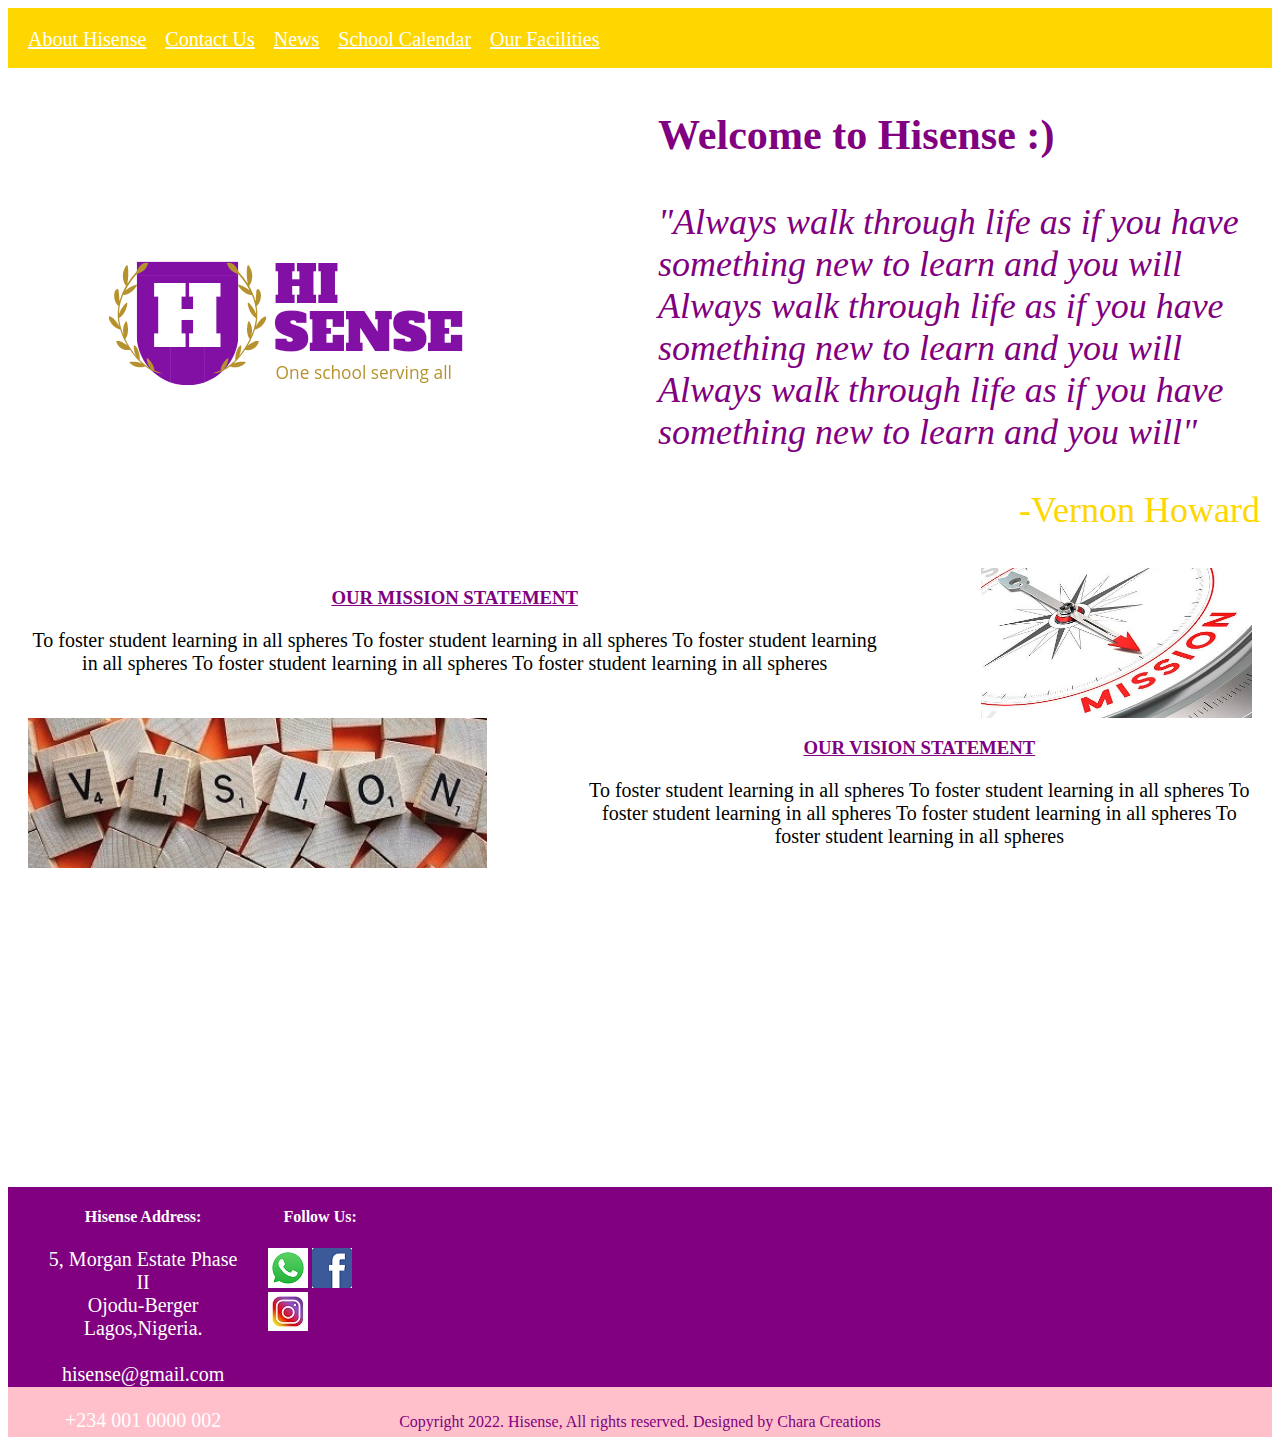
<file: hisense/hisense.html>
<!doctype html>
<html>
<head>
 <title>hisense website</title>
</head>
<body>
<div>
    <div style="background-color:gold; height:20px; padding:20px">
	   <a href="#" style="color:white; font-size:20px; margin-right:15px">About Hisense</a>
       <a href="#" style="color:white; font-size:20px;">Contact Us</a>
	   <a href="#" style="color:white; font-size:20px; margin-left:15px">News</a>
	   <a href="#" style="color:white; font-size:20px; margin-left:15px">School Calendar</a>
	    <a href="#" style="color:white; font-size:20px; margin-left:15px">Our Facilities</a>
		
    </div>
	<div style="height:500px; display:flex;font-size:36px; color:purple; margin-left:60px">
	  
	    <div> <img src="logo.png">
		</div>
		
		<div style= "width:50%; margin-left:90px"> 
		<p align= "center"> <h3>Welcome to Hisense :)</h3><i>"Always walk through life as if you have something new to learn and you will <span>Always walk through life as if you have something new to learn and you will</span> Always walk through life as if you have something new to learn and you will"</i> </P> 
		
		<p align="right" style="color:gold"> -Vernon Howard</p>
		</div>
	</div>
    <div style="display:flex; margin-right:20px; margin-left:20px">
	    
		<div style="margin-right:100px">
		    <h3 align="center" style="color:purple;"><u> OUR MISSION STATEMENT</u></h3>
			<p align="center" style="font-size:20px">  To foster student learning in all spheres To foster student learning in all spheres <span>To foster student learning in all spheres To foster student learning in all spheres To foster student learning in all spheres</span> </P>
		</div>
        <div style="height:150px">
		   <img src="mission.jpg" height="150px">  
	    </div>
	</div>
	<div style="display:flex; margin-right:20px; margin-left:20px">
	    
		<div style="height:150px">
	        <img src="vision2.jpg" height="150px">
		</div>
	    <div style="margin-left:100px"> 
	    <h3 align="center" style="color:purple;"><u> OUR VISION STATEMENT </u></h3>
		<p align="center" style="font-size:20px">  To foster student learning in all spheres To foster student learning in all spheres <span>To foster student learning in all spheres To foster student learning in all spheres To foster student learning in all spheres</span> </P>
	    </div>
    </div>
	
	
	
	<div style=" margin-left:100px">
	  
	  <iframe width="560" height="315" src="https://www.youtube.com/embed/YiRPC3MHsk4" title="YouTube video player" frameborder="0" allow="accelerometer; autoplay; clipboard-write; encrypted-media; gyroscope; picture-in-picture" allowfullscreen></iframe>
		
		
		<iframe width="560" height="315" src="https://www.youtube.com/embed/qGTH6a3Ihk4" title="YouTube video player" frameborder="0" allow="accelerometer; autoplay; clipboard-write; encrypted-media; gyroscope; picture-in-picture" allowfullscreen></iframe>
	
	
	</div>
	
	
	
	
	
	
	
	
	
    <div style="background-color:purple; display:flex;height:200px"> 
	
	  
	   <div style="margin-left:40px">
	   
          	<h4 align="center" style="color:white"> Hisense Address:</h4>
	       <p align="center" style="color:white;font-size:20px">5, Morgan Estate Phase II<br>Ojodu-Berger Lagos,Nigeria.</br> <br>hisense@gmail.com</br><br>+234 001 0000 002</br> </p>
	   
	   </div>
	   
	   <div style="margin-left:30px">
	       <h4 align="center" style="color:white"> Follow Us:</h4>
		   <img src="wa2.png">
		    <img src="fb1.png">
			<img src="ig.jpg">
	        
	   </div>
	
	   <div style="margin-left:300px">
	    
		 <iframe src="https://www.google.com/maps/embed?pb=!1m18!1m12!1m3!1d3962.9988041929955!2d3.3566059143172016!3d6.647067923559698!2m3!1f0!2f0!3f0!3m2!1i1024!2i768!4f13.1!3m3!1m2!1s0x103b93f3c0e66ddf%3A0x7bdcdfa229080f1!2sMorgan%20Estate%20PHASE%20II!5e0!3m2!1sen!2sng!4v1651574527935!5m2!1sen!2sng" width="600" height="200" style="border:0;" allowfullscreen="" loading="lazy" referrerpolicy="no-referrer-when-downgrade"></iframe>
	   
	   </div>
	   
	
	</div>
 
 
    <div style="background-color:pink; color:purple; height:30px; padding:10px">
	   <p align="center" width="50%"> Copyright 2022. Hisense, All rights reserved. Designed by Chara Creations</p>
	</div>
 
 </div>
</body>
</html>
</file>
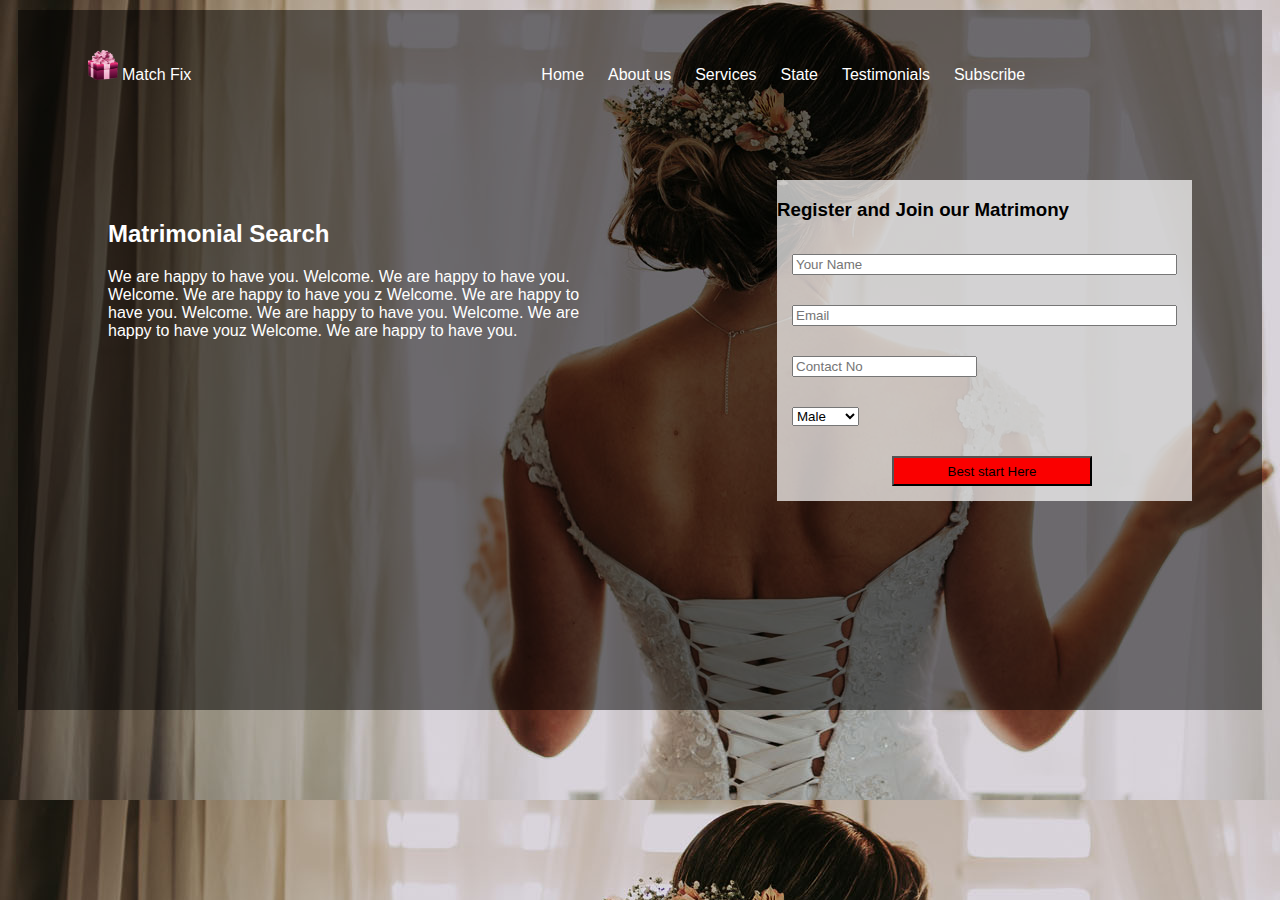
<file: matchfix/bannerpract.html>
<!doctype html>
<html>
<head>
     <title>CLASS WORK Practice</title>
	 
	 <meta name="viewport" content="width=device-width,initial-scale=1,shrink-to-fit=no">
	 <link href="banner.css" rel="stylesheet" type="text/css"/>
	 
</head>
<body>
       <div id="overlay">
       <!-- navigation starts here-->
       <div class="content">
		     <div>
				<img src="gift.png" alt="logo"/>
				<span>Match Fix</span>
			 </div>
	         <div id="list">
				<ul id='menu'>
					<li>Home</li>
					<li>About us</li>
					<li>Services</li>
					<li>State</li>
					<li>Testimonials</li>
					<li>Subscribe</li>
	
				</ul>
			 </div>
	   </div>
	   
	   <!--navigation ends here-->
	  
	  
		
	         <div class="content">
	     <!--parent div here--> 
			 <div id="text">
			     <h2>Matrimonial Search</h2>
				 <span>We are happy to have you. Welcome. We are happy to have you. Welcome. We are

				 happy to have you z Welcome. We are happy to have you. Welcome. We are happy to have you. Welcome. We are happy to have youz Welcome. We are happy to have you.</span>
				
			 </div>
			 
			 
			 
			 
			 <div id="form">
			 <!--form div begins -->
			      
				  <h3>Register and Join our Matrimony</h3>
				  
				  <form>
				      <div class="input">
					     <input type="text" size="45px" placeholder="Your Name">
					  </div>
					  
					  <div class="input">
					     <input type="email" size="45px" placeholder="Email">
					  </div>
					  
					  <div class="input">
					     <input type="number" size="50px" placeholder="Contact No">
					  </div>
					  
					  <div class="input">
					  <select>
					      
						  <option>Male</option>
						  <option>Female</option>
						  <option>Others</option>
					  
					  </select>
					  </div>
					  
					  <div class="input">
					  <button>Best start Here</button>
					  </div>
	
				  </form>
			 
			 
			 <!-- form div ends-->
			 </div>
			 </div>
	   
	   
	   
	   
	   
	   
	   
	   
	     
	   </div>
       <!--parent div ends here-->
</body>
</html>
</file>
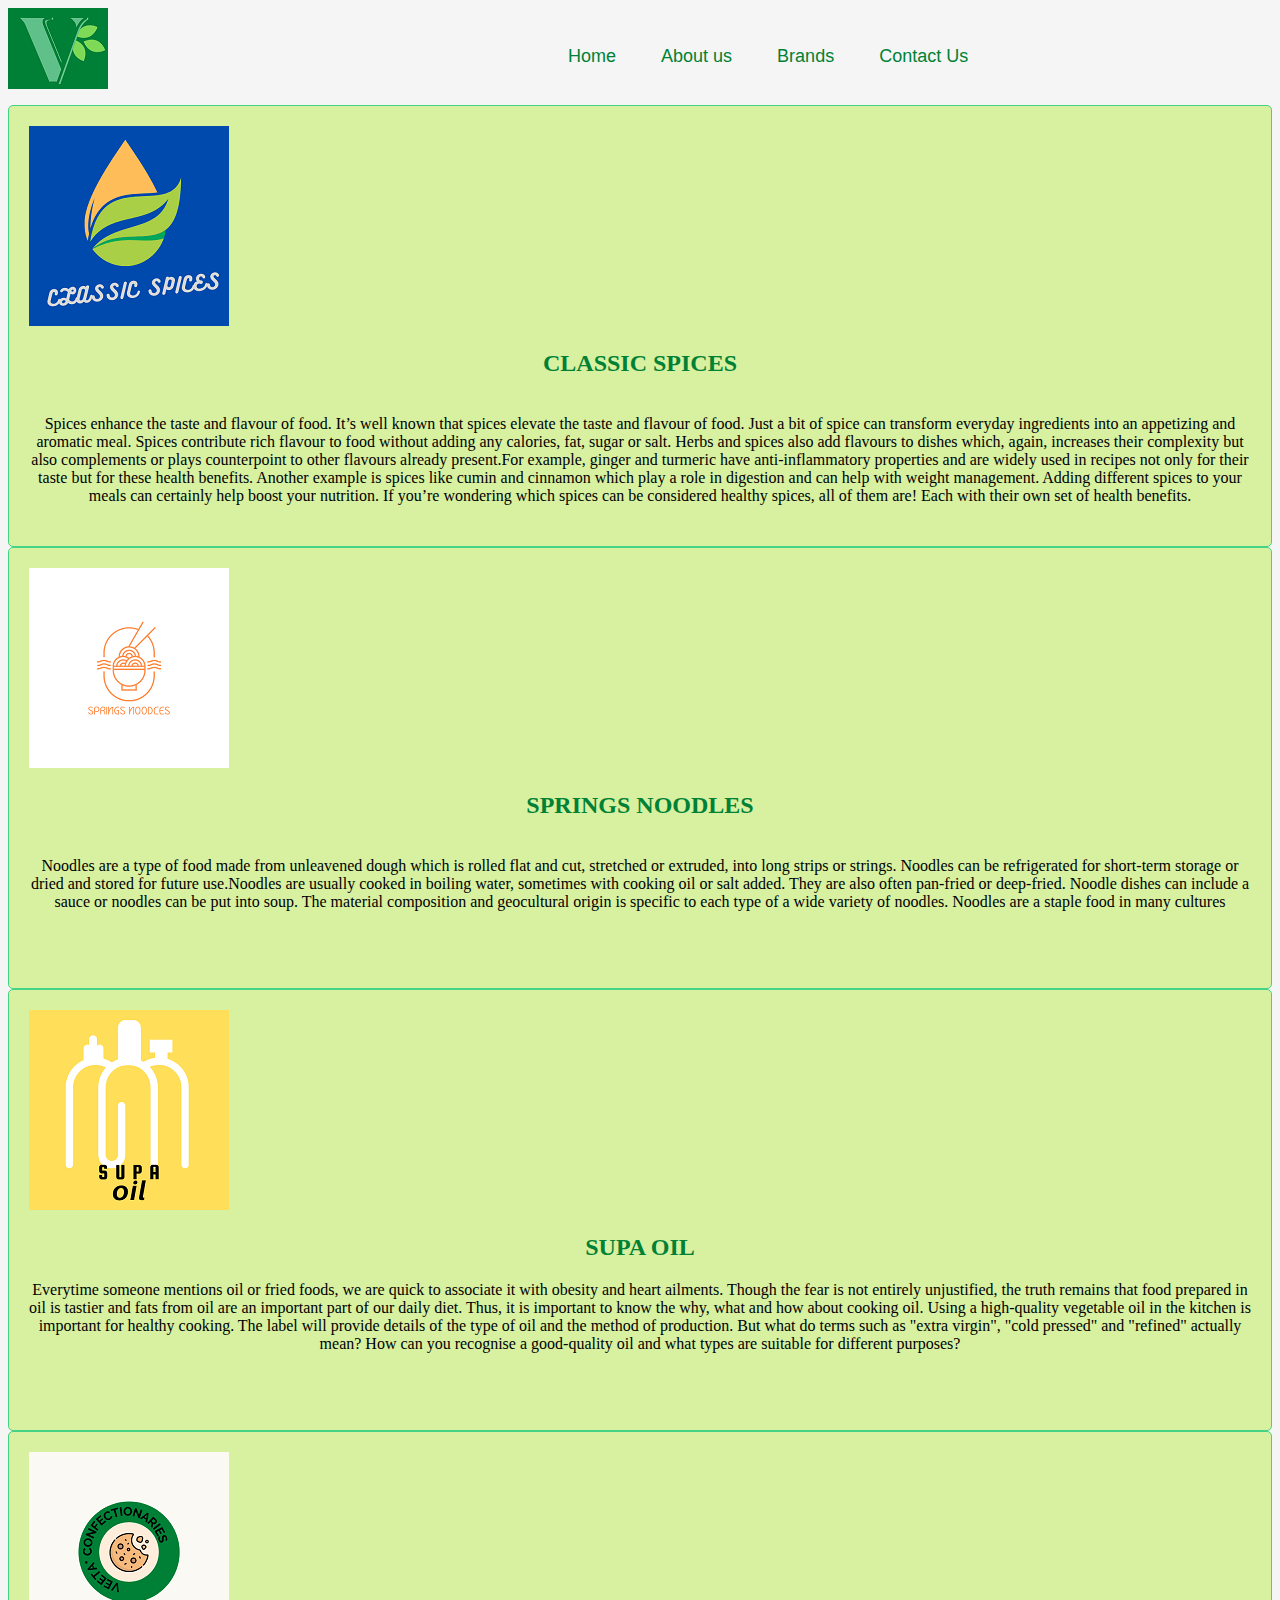
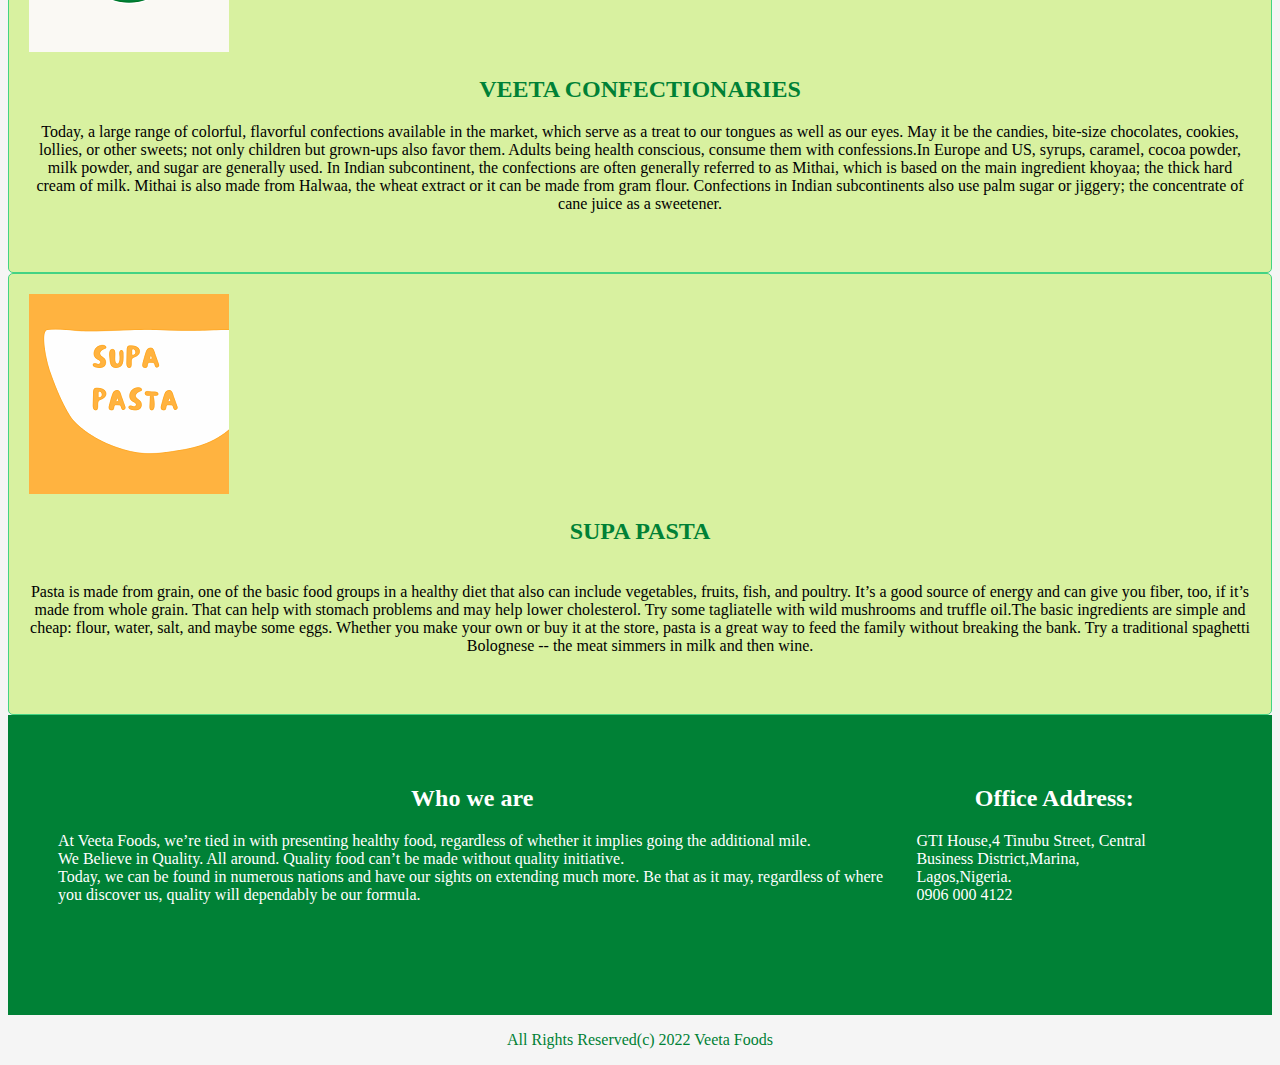
<file: veeta/brands.html>
<!doctype html>
<html>
<head>
   <title> Veeta Foods </title>
   <link href="veeta.css" rel="stylesheet" type="text/css">
</head>
<body>
<div>
     <div id="menu">
          <div>
             <img src="logo.png" alt="logo">
		     
          </div>
	      <div style="margin-left:400px">
	          <ul id="links">
	            <a href="mini_project2.html"> <li>Home</li> </a>
		        <a href="#about"> <li>About us</li> </a>
		        <a href="brands.html"> <li>Brands</li> </a>
		        <a href="contact_us.html"> <li>Contact Us</li> </a>
              </ul>
		  </div>
	 </div>
     <div class="classic">
		<img src="images/spices.png" alt="brandlogo">
		<h2 class="spice">CLASSIC SPICES</h2>
		<p><br>Spices enhance the taste and flavour of food.
			It’s well known that spices elevate the taste and flavour of food. Just a bit of spice can transform everyday ingredients into an appetizing and aromatic meal. Spices contribute rich flavour to food without adding any calories, fat, sugar or salt.
			Herbs and spices also add flavours to dishes which, again, increases their complexity but also complements or plays counterpoint to other flavours already present.For example, ginger and turmeric have anti-inflammatory properties and are widely used in recipes not only for their taste but for these health benefits. Another example is spices like cumin and cinnamon which play a role in digestion and can help with weight management.
			Adding different spices to your meals can certainly help boost your nutrition. If you’re wondering which spices can be considered healthy spices, all of them are! Each with their own set of health benefits.
		</p>
	 </div>
	 <div class="classic">
		<img src="images/noodle.png" alt="brandlogo">
		<h2 class="spice">SPRINGS NOODLES</h2>
		<p><br>
			Noodles are a type of food made from unleavened dough which is rolled flat and cut, stretched or extruded, into long strips or strings. Noodles can be refrigerated for short-term storage or dried and stored for future use.Noodles are usually cooked in boiling water, sometimes with cooking oil or salt added. They are also often pan-fried or deep-fried. Noodle dishes can include a sauce or noodles can be put into soup. The material composition and geocultural origin is specific to each type of a wide variety of noodles. Noodles are a staple food in many cultures
	   </p>
	 </div>
	 <div class="classic">
		<img src="images/oil.png" alt="brandlogo">
		<h2 class="spice">SUPA OIL</h2>
		<p>Everytime someone mentions oil or fried foods, we are quick to associate it with obesity and heart ailments. Though the fear is not entirely unjustified, the truth remains that food prepared in oil is tastier and fats from oil are an important part of our daily diet. Thus, it is important to know the why, what and how about cooking oil. Using a high-quality vegetable oil in the kitchen is important for healthy cooking. The label will provide details of the type of oil and the method of production. But what do terms such as "extra virgin", "cold pressed" and "refined" actually mean? How can you recognise a good-quality oil and what types are suitable for different purposes?
		</p>
	 </div>
	 <div class="classic">
		<img src="images/veeta.png" alt="brandlogo">
		<h2 class="spice">VEETA CONFECTIONARIES</h2>
		<p>Today, a large range of colorful, flavorful confections available in the market, which serve as a treat to our tongues as well as our eyes. May it be the candies, bite-size chocolates, cookies, lollies, or other sweets; not only children but grown-ups also favor them. Adults being health conscious, consume them with confessions.In Europe and US, syrups, caramel, cocoa powder, milk powder, and sugar are generally used. In Indian subcontinent, the confections are often generally referred to as Mithai, which is based on the main ingredient khoyaa; the thick hard cream of milk. Mithai is also made from Halwaa, the wheat extract or it can be made from gram flour. Confections in Indian subcontinents also use palm sugar or jiggery; the concentrate of cane juice as a sweetener.
		</p>
	 </div>
	 <div class="classic">
	 
	    <img src="images/supa.png" alt="brandlogo">
		<h2 class="spice">SUPA PASTA</h2>
		<p><br>
			Pasta is made from grain, one of the basic food groups in a healthy diet that also can include vegetables, fruits, fish, and poultry. It’s a good source of energy and can give you fiber, too, if it’s made from whole grain. That can help with stomach problems and may help lower cholesterol. Try some tagliatelle with wild mushrooms and truffle oil.The basic ingredients are simple and cheap: flour, water, salt, and maybe some eggs. Whether you make your own or buy it at the store, pasta is a great way to feed the family without breaking the bank. Try a traditional spaghetti Bolognese -- the meat simmers in milk and then wine. 
		</p>
	 </div>
  
        <div id="footer">
		    <div class="foot" id="about">
			<h2>
				Who we are
			</h2>
	        <span> 
			At Veeta Foods, we’re tied in with presenting healthy food, regardless of whether it implies going the additional mile.<br>We Believe in Quality. All around. Quality food can’t be made without quality initiative.<br>Today, we can be found in numerous nations and have our sights on extending much more. Be that as it may, regardless of where you discover us, quality will dependably be our formula.
			</span>
		        
            
			</div>
			<div class="foot">
				<h2> Office Address:</h2>
	            <span>GTI House,4 Tinubu Street, Central Business District,Marina,<br> Lagos,Nigeria.<br>0906 000 4122<br></span>
			</div>
		
		</div>
 
        <div>
		<p id="rights"> All Rights Reserved(c) 2022 Veeta Foods </p>
		</div>
</div>
</body>
</html>
</file>
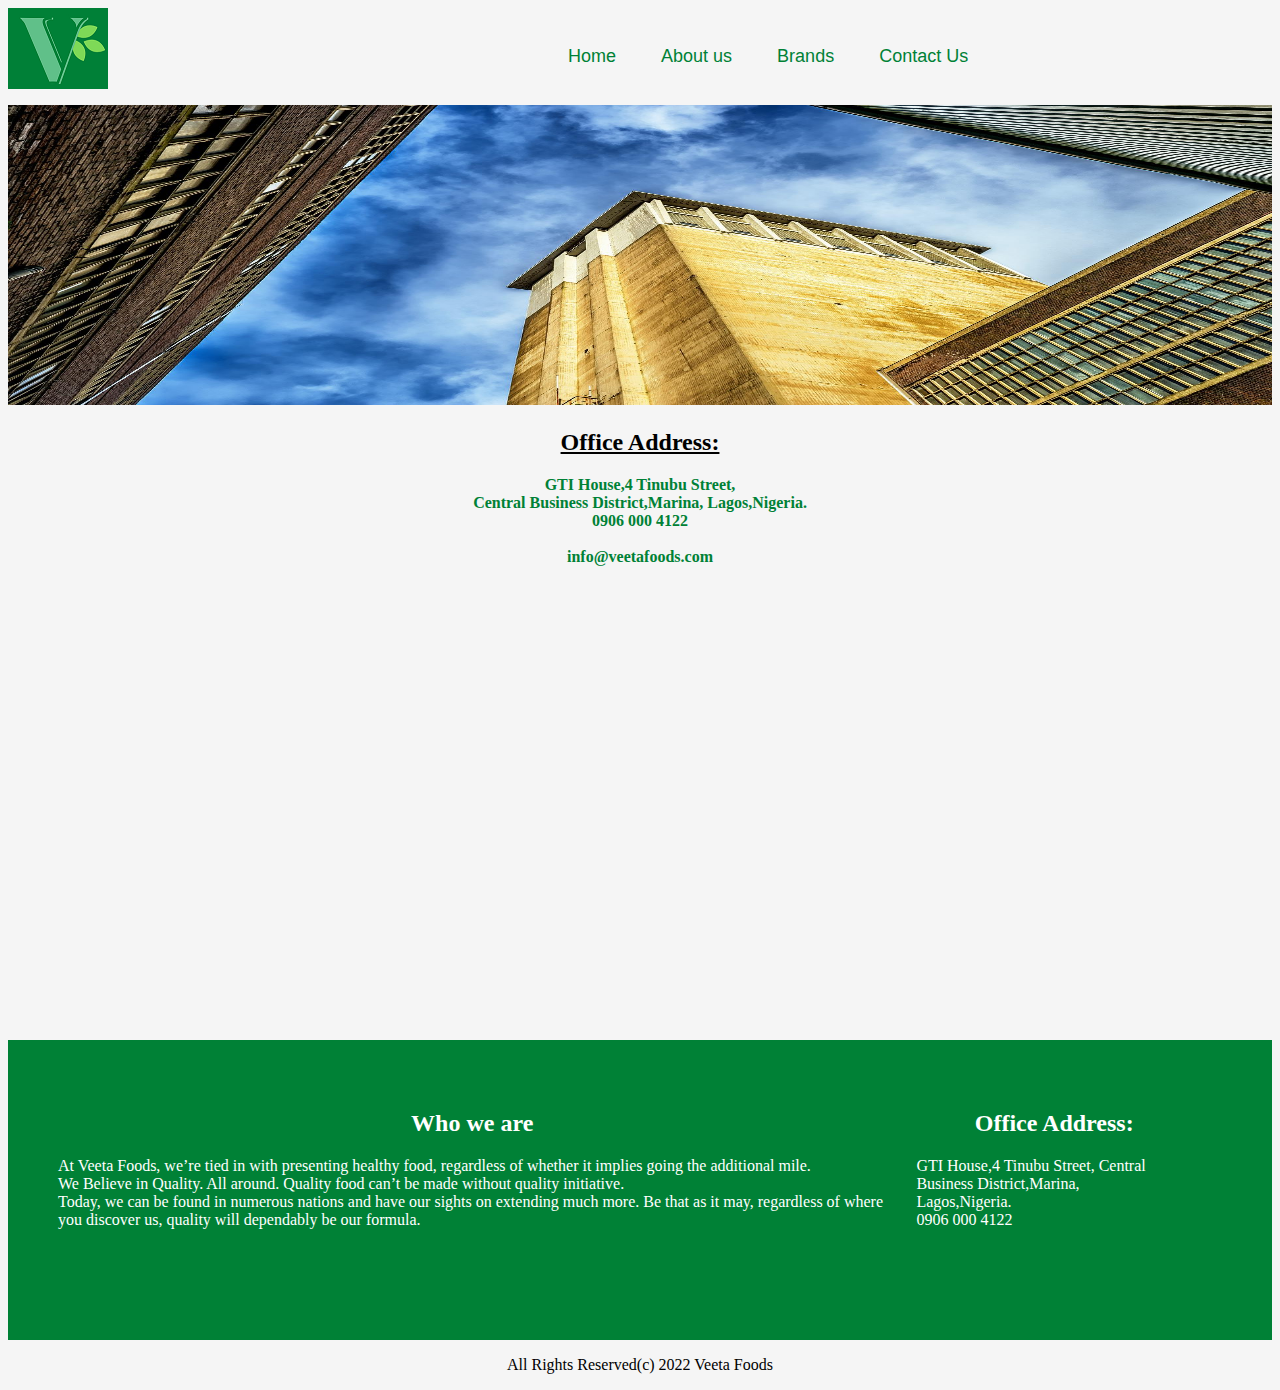
<file: veeta/contact_us.html>
<!doctype html>
<html>
<head>
   <title> Veeta Foods </title>
   <link href="veeta.css" rel="stylesheet" type="text/css">
   <meta name="keywords" content="food,health,oil,spices,pasta,nutrients">
</head>
<body>
	<div>
		<div id="menu">
			<div>
				<img src="logo.png" alt="logo">

			</div>
			<div style="margin-left:400px">
				<ul id="links">
					<a href="mini_project2.html"> <li>Home</li> </a>
					<a href="#"> <li>About us</li> </a>
					<a href="brands.html"> <li>Brands</li> </a>
					<a href="contact_us.html"> <li>Contact Us</li> </a>
				</ul>
			</div>
		</div>
		<div>
			<img src="images/building.jpg" alt="image" height="300px" width="100%">
		</div>
		
		<h2><u>Office Address:</u></h2>		
		<p id="contact"> 
		GTI House,4 Tinubu Street,<br>
		Central Business District,Marina,
		Lagos,Nigeria.<br>0906 000 4122<br>
		<br>info@veetafoods.com </p> 
			   
		<iframe src="https://www.google.com/maps/embed?pb=!1m18!1m12!1m3!1d3962.998804192982!2d3.356605913642505!3d6.647067923561338!2m3!1f0!2f0!3f0!3m2!1i1024!2i768!4f13.1!3m3!1m2!1s0x103b93f3c0e66ddf%3A0x7bdcdfa229080f1!2sMorgan%20Estate%20PHASE%20II!5e0!3m2!1sen!2sng!4v1651967075274!5m2!1sen!2sng" width="100%" height="450" style="border:0;" allowfullscreen="" loading="lazy" referrerpolicy="no-referrer-when-downgrade"></iframe>
		
		<div id="footer">
		    <div class="foot" id="about">
			<h2>Who we are</h2>
	            <span> At Veeta Foods, we’re tied in with presenting healthy food, regardless of whether it implies going the additional mile.<br>We Believe in Quality. All around. Quality food can’t be made without quality initiative.<br>Today, we can be found in numerous nations and have our sights on extending much more. Be that as it may, regardless of where you discover us, quality will dependably be our formula.</span> 
			</div>
			<div class="foot">
				<h2> Office Address:</h2>
	            <span>GTI House,4 Tinubu Street, Central Business District,Marina,<br> 
				Lagos,Nigeria.<br>0906 000 4122<br></span>
			</div>	
		</div>
		
		<div>
			<p> All Rights Reserved(c) 2022 Veeta Foods </p>
		</div>
	</div>
</body>
</html>
</file>
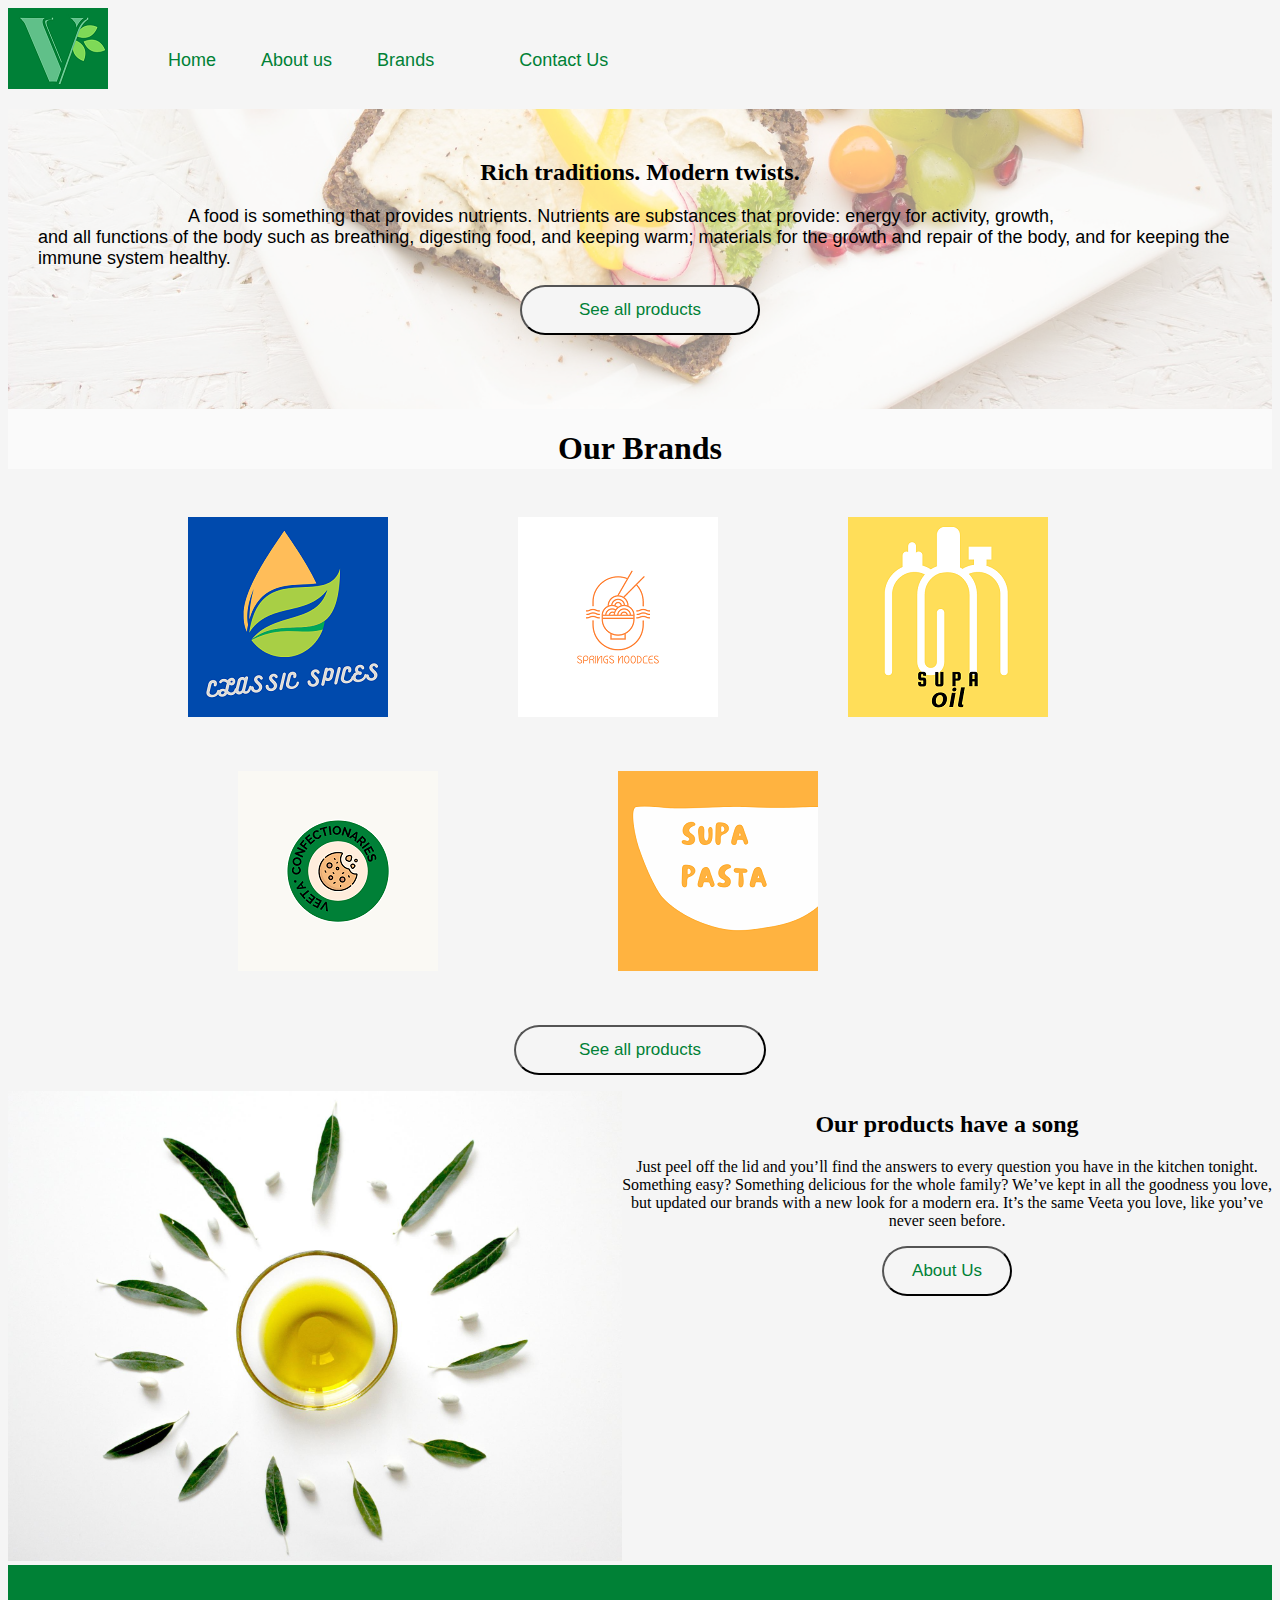
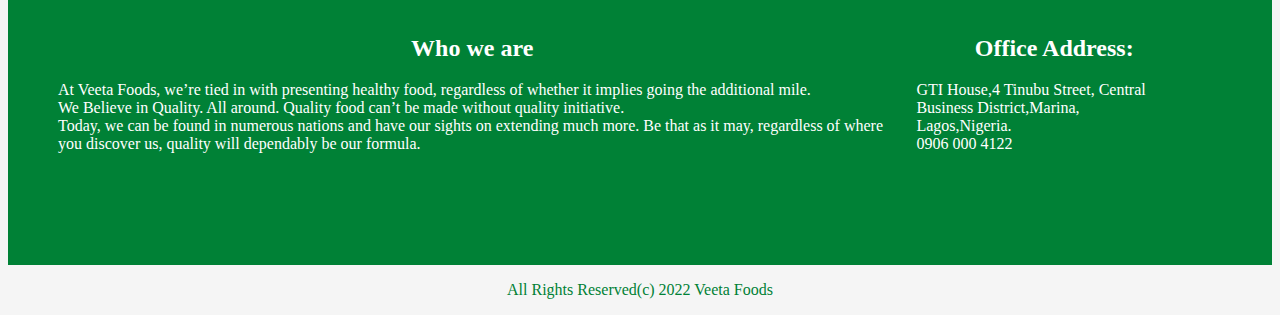
<file: veeta/mini_project2.html>
<!doctype html>
<html>
<head>
   <title> Veeta Foods </title>
   <link href="veeta.css" rel="stylesheet" type="text/css">
   <meta name="keywords" content="food,health,oil,spices,pasta,nutrients">
    
	<meta name="description" content="A food is something that provides nutrients. Nutrients are substances that provide: energy for activity, growth, and all functions of the body such as breathing, digesting food, and keeping warm; materials for the growth and repair of the body, and for keeping the immune system healthy">
	
	<meta name="description" content="At Veeta Foods, we’re tied in with presenting healthy food, regardless of whether it implies going the additional mile.We Believe in Quality. All around. Quality food can’t be made without quality initiative.Today, we can be found in numerous nations and have our sights on extending much more. Be that as it may, regardless of where you discover us, quality will dependably be our formula.">
</head>

<body>
   <div> 
               <!--header starts here-->
      
	  <div id="menu">
          <div>
             <img src="logo.png" alt="logo">
		     
          </div>
	      <div>
	          <ul id="links">
	            <li> <a href="mini_project2.html"> Home </a> </li>
		        <li> <a href="#about"> About us </a> </li>
		        <li> <a href="brands.html"> Brands </a> </li>
		        <li> <a href="contact_us.html"> <li>Contact Us</li> </a> </li>
              </ul>
		 </div>
		           <!--header ends here-->
        </div>
		         
                   <!--mid sect 1-->
		<div class="bckgnd">

	       <div id="note">
		      <div class="product"> 
		      <h2>Rich traditions. Modern twists.</h2>
			  <span style="text-align:center;font-size:18px;margin:150px">A food is something that provides nutrients. Nutrients are substances that provide: energy for activity, growth, <br>and all functions of the body such as breathing, digesting food, and keeping warm; materials for the growth and repair of the body, and for keeping the <br>immune system healthy.</span>
			  
			  <p>
			  <button>
			   <a href="#">See all products</a>
			  </button></p>
			  </div>
		   </div>
		          <!--mid sect1 ends-->
        </div>
		         <!--our brands-->
		<div>
			<h1> Our Brands </h1>
			<div class="brand">
		    <div class="space" id="spice"> <img src="images/spices.png" alt="logo"> </div>
			<div class="space" id="spice"> <img src="images/noodle.png" alt="logo"> </div>
			<div class="space" id="spice"><img src="images/oil.png" alt="logo"> </div>
			</div>
			
			<div class="brand">
			<div class="space" id="veeta"><img src="images/veeta.png" alt="logo"> </div>
			<div class="space" id="veeta"><img src="images/supa.png" alt="logo"> </div>
			</div>
		    <p>
				<button>
					<a href="#">See all products</a>
			    </button>
			</p>
		</div>
	              <!--our brands ends-->
	                
				 <!--mid sect2-->
	    <div style="display:flex">
		    
			<div>
			<img src="images/olive.jpg" alt="picture" width="100%">
			</div>
		
             <div>
		   
				<h2>Our products have a song</h2>
				<p>Just peel off the lid and you’ll find the answers to every question you have in the kitchen tonight. Something easy? Something delicious for the whole family? We’ve kept in all the goodness you love, but updated our brands with a new look for a modern era. It’s the same Veeta you love, like you’ve never seen before.
				</p>
				<p>
					<button> 
					<a href="#about">About Us </a> 
					</button>
				</p>
			 </div>
		</div>
		     <!--mid sect2 ends-->
			 
			 <!-- lower page-->
		<div id="footer">
		    <div class="foot" id="about">
			<h2>Who we are</h2>
	            <span> At Veeta Foods, we’re tied in with presenting healthy food, regardless of whether it implies going the additional mile.<br>We Believe in Quality. All around. Quality food can’t be made without quality initiative.<br>Today, we can be found in numerous nations and have our sights on extending much more. Be that as it may, regardless of where you discover us, quality will dependably be our formula.</span> 
			</div>
			<div class="foot">
				<h2> Office Address:</h2>
	            <span>GTI House,4 Tinubu Street, Central Business District,Marina,<br> 
				Lagos,Nigeria.<br>0906 000 4122<br></span>
			</div>	
		</div>
		       <!-- lower page ends-->
		 
	           <!--footer here-->
	    <div>
			<p id="rights"> All Rights Reserved(c) 2022 Veeta Foods </p>
		</div>
	
   </div>
</body>
</html>
</file>
<file: matchfix/banner.css>
/*
Date: 6 May/2022
Program: Box Model
Author: Adeniji Adefisayo
*/

body{
	height:700px;
background-image:url('banner.jpg');
}

img{width:30px;
height:30px;
margin-left:70px;
margin-top:40px
}

span{color:rgb(255,255,255);
font-family:arial;
}


#menu li{
display:inline-block;
color:rgb(255,255,255);
font-family:arial;
padding:10px;
}

.content{display:flex;
}

.input{padding:15px;
}

#form{
background-color:rgba(255,255,255,0.7);
margin:70px;
font-family:arial;
}

#text{
margin:90px;
font-family:arial;
color:rgb(255,255,255);
}

button{
width:200px;
height:30px;
background-color:rgb(250,0,0);
margin-left:100px;
font-family:arial;
}

#overlay{
background-color:rgba(0,0,0,0.5);
height:700px;
margin:10px;
}
#list{
margin-left:300px;
margin-top:30px	
}

@media (max-width:480px){
		.content{
			flex-direction:column;
		}
		#overlay{
			height:750px;
			margin:0px;
			}
		button{
			width:150px;
			margin-left:60px;
		}
		#form{margin:0px;
		}
		#text{
			margin:20px;
		}
		
		#form{
			margin:30px;
		
		}
		#list{
			margin-left:0px;
			margin-top:9px;
		}
		#menu li{
			padding:0px;
		}
		body{
			background-position:center;
			
		}
		
	}
</file>
<file: veeta/veeta.css>
/*
Date: 7 May/2022
Program: Veeta Food Company
Author: Adeniji Adefisayo
*/

body{background-color:#f5f5f5;
}

#menu{display:flex;font-size:18px;
font-family:arial,serif;
}

#links li{display:inline-block;
color:rgb(0,129,54);
padding:20px;
}
.bckgrnd{display:flex;
}

#note{
height:300px;
background-image:url('images/bfast1.jpg');
background-size:cover;
background-position:bottom;
}
.product{background-color:rgba(255,255,255,0.5);
height:300px;
padding:30px;
font-family:arial,serif;
}
.brand{display:flex;
margin:50px;
}

.brand{display:flex;
margin:50px;
}
.brand .space{
padding-left:80px;
}
#veeta{
margin-left:100px;
}
#spice{margin-left:50px;
}

h1,h2,h3{text-align:center;
font-family:verdana,serif;
}


button{
background-color:#f5f5f5;
height:50px;
width:20%;
border-radius:30px;
text-align:center;
font-size:17px;
font-family:arial,serif;
}
a{text-decoration:none;
color:rgb(0,129,54);
}
p{text-align:center;
}
#contact{text-align:center;
margin:20px;
color:rgb(0,129,54);
font-weight:bold;
}

#footer{display:flex;
background-color:rgb(0,129,54);
color:#ffffff;
height:200px;
padding:50px;
}


.input{padding:15px;
background-color:#f5f5f5;
}
#form{background-color:#f5f5f5;
margin:70px;
}
.bckgrnd{background-image:url('images/bfast1.jpg');
}
#rights{color:rgb(0,129,54)
}
.wrap{
border:2px solid green;
}
.foot{margin-right:30px;
}

.spice{color:rgb(0,129,54)
}
.classic{float:right;
padding:20px;
border:1px solid #43d383;
border-radius:5px;
background-color:#d8f1a0;
height:400px;
}
</file>
